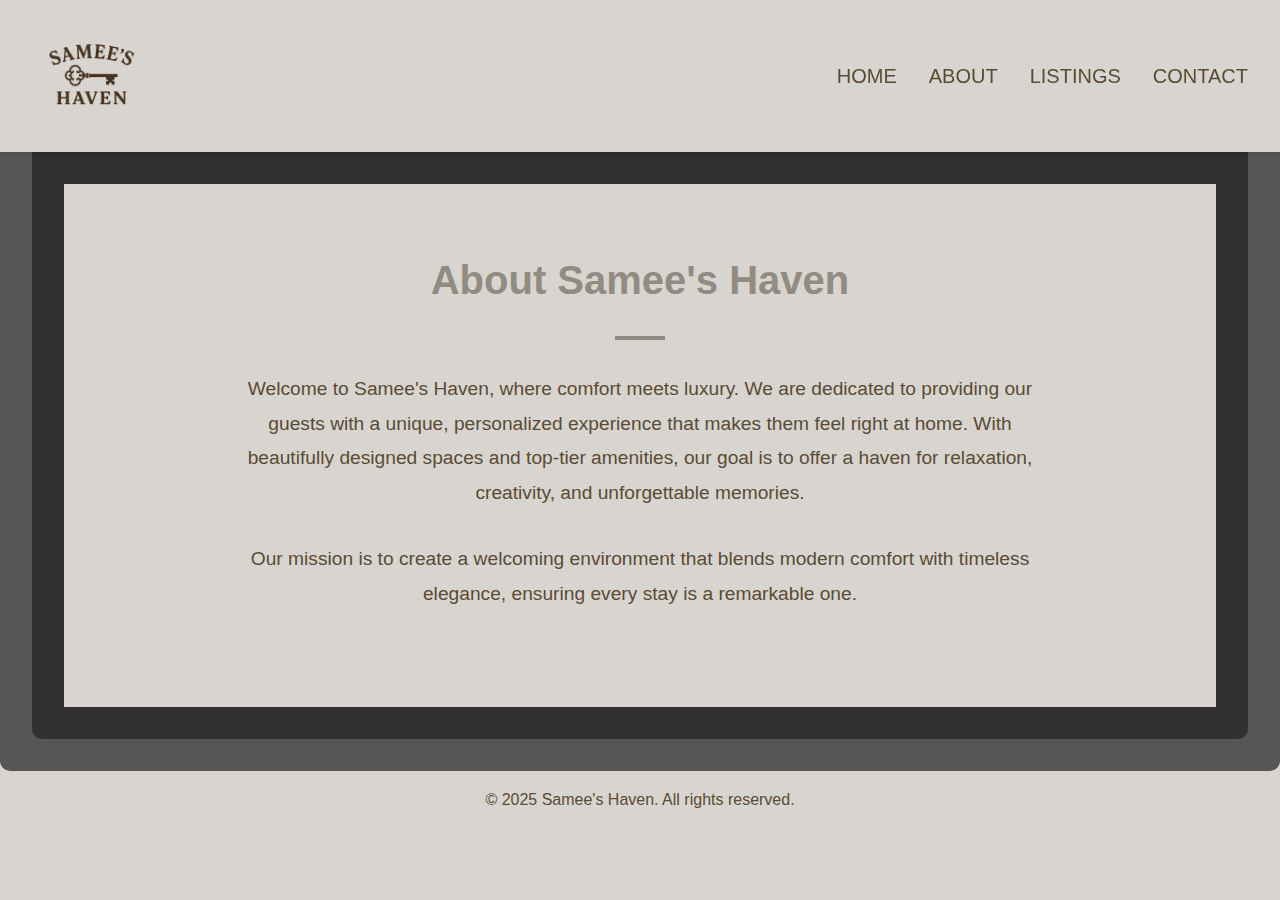
<file: About.html>
<!DOCTYPE html>
<html lang="en">
<head>
  <meta charset="UTF-8" />
  <meta name="viewport" content="width=device-width, initial-scale=1.0" />
  <title>Samee's Haven-About</title>
    <style>
    :root {
  --primary-color: #d8d5d0;
  --accent-color: #928b81;
  --text-color: #5a4b34;
  --font-family: 'Rockwell', Tahoma, Geneva, Verdana, sans-serif;
}

* {
  margin: 0;
  padding: 0;
  box-sizing: border-box;
}

body {
  font-family: var(--font-family);
  background-color: var(--primary-color);
  color: var(--text-color);
  line-height: 1.6;
}

.navbar {
  background-color: var(--primary-color);
  display: flex;
  justify-content: space-between;
  align-items: center;
  padding: 1rem 2rem;
  position: fixed; /* Fix the header to the top */
  top: 0; /* Position it at the top */
  left: 0; /* Align it to the left */
  width: 100%; /* Ensure the navbar spans the full width of the viewport */
  z-index: 1000; /* Ensure it appears on top of other content */
  box-shadow: 0 2px 5px rgba(0, 0, 0, 0.1);
  opacity: ease-in-out;
}

.logo {
  display: flex;
  align-items: center;
}

.logo img {
  height: 120px;
}

.nav-links {
  list-style: none;
  display: flex;
  gap: 2rem;
}

.nav-links a {
  text-decoration: none;
  color: var(--text-color);
  font-weight: 500;
  transition: color 0.3s ease;
  font-size: 20px;
}

.nav-links a:hover {
  color: var(--accent-color);
}

.hero {
  height: 120vh;
  display: flex;
  justify-content: center;
  align-items: center;
  background-image: url('Images/Room_Placeholder.jpg');
  background-size: cover;
  background-repeat: no-repeat;
  background-position: center;
  text-align: center;
}

.hero-content {
  background-color: rgba(33, 32, 32, 0.7);
  padding: 2rem;
  border-radius: 10px;
}

.hero-content h1 {
  font-size: 2rem;
  color: var(--accent-color);
  margin-bottom: 1rem;
}

.hero-content p {
  font-size: 1.2rem;
  margin-bottom: 1.5rem;
}

.btn {
  background-color: var(--accent-color);
  color: var(--primary-color);
  padding: 0.75rem 1.5rem;
  text-decoration: none;
  border-radius: 5px;
  font-weight: bold;
  transition: background-color 0.3s ease;
}

.btn:hover {
  background-color: #786950;
}

.footer {
  text-align: center;
  padding: 1rem;
  background-color: var(--primary-color);
  border-top: none;
}

.footer p {
  color: var(--text-color);
}

.listings-heading {
  text-align: center;
  padding: 2rem;
}

.listings-heading h1 {
  color: var(--accent-color);
  font-size: 2.5rem;
}

.listings-grid {
  display: grid;
  grid-template-columns: repeat(auto-fit, minmax(250px, 1fr));
  gap: 2rem;
  padding: 2rem;
  background-color: rgba(0, 0, 0, 0.7);
}

.listing-card {
  background-color: #111;
  border: 1px solid var(--accent-color);
  border-radius: 10px;
  overflow: hidden;
  text-align: center;
  transition: transform 0.3s ease;
}

.listing-card img {
  width: 100%;
  height: 200px;
  object-fit: cover;
}

.listing-card h3 {
  color: var(--accent-color);
  margin: 0.5rem 0;
}

.listing-card p {
  color: var(--text-color);
  margin-bottom: 1rem;
}

.listing-card:hover {
  transform: scale(1.03);
}

.logobig-section {
  background-color: var(--primary-color);
  padding: 2rem;
  text-align: center;
  border-bottom: none;
}

.logobig-section img {
  width: 300px;
  margin-bottom: 1rem;
}


    .about-section {
      padding: 4rem 2rem;
      background-color: var(--primary-color);
      text-align: center;
      margin-top: 120px; /* Offset for fixed navbar */
    }

    .about-section h2 {
      font-size: 2.5rem;
      color: var(--accent-color);
      margin-bottom: 1.5rem;
    }

    .about-section p {
      font-size: 1.2rem;
      max-width: 800px;
      margin: 0 auto 2rem auto;
      color: var(--text-color);
      line-height: 1.8;
    }

    .about-section hr {
      width: 50px;
      border: 2px solid var(--accent-color);
      margin: 1rem auto 2rem auto;
    }
   </style>
</head>
<body>
  <header class="navbar">
     <div class="logo">
      <img src="Images/Logo.PNG" alt="LuxStay Logo">
    </div>
    <nav>
      <ul class="nav-links">
         <li><a href="Home.html">HOME</a></li>
        <li><a href="About.html">ABOUT</a></li>
        <li><a href="Listings.html">LISTINGS</a></li>
        <li><a href="Contact.html">CONTACT</a></li>
      </ul>
    </nav>
  </header>

  <main class="hero-content">
    <section class="hero-content">
        <section class="about-section">
    <h2>About Samee's Haven</h2>
    <hr />
    <p>
      Welcome to Samee's Haven, where comfort meets luxury. We are dedicated to providing our guests with a unique, personalized experience that makes them feel right at home. With beautifully designed spaces and top-tier amenities, our goal is to offer a haven for relaxation, creativity, and unforgettable memories.
    </p>
    <p>
      Our mission is to create a welcoming environment that blends modern comfort with timeless elegance, ensuring every stay is a remarkable one.
    </p>
  </section>
     
    </section>
  </main>

  <footer class="footer">
    <p>&copy; 2025 Samee's Haven. All rights reserved.</p>
  </footer>
</body>
</html>
</file>
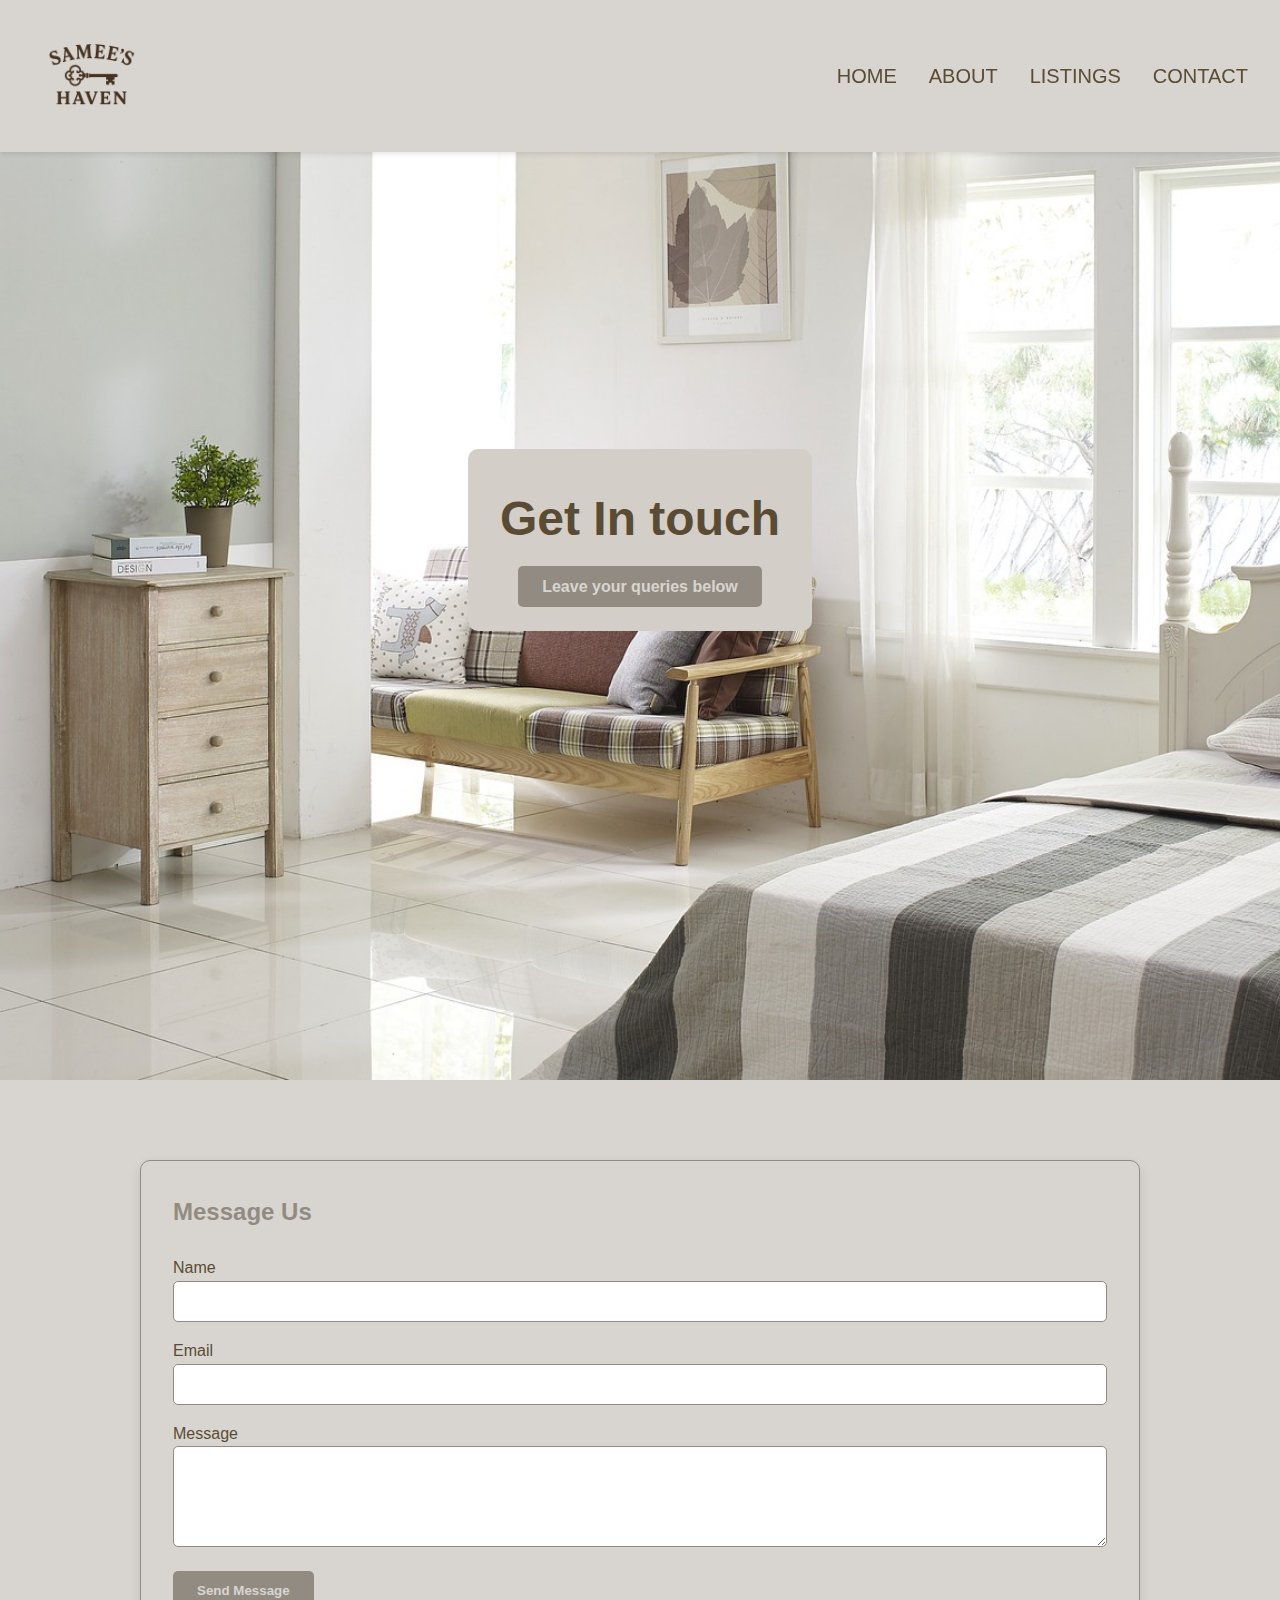
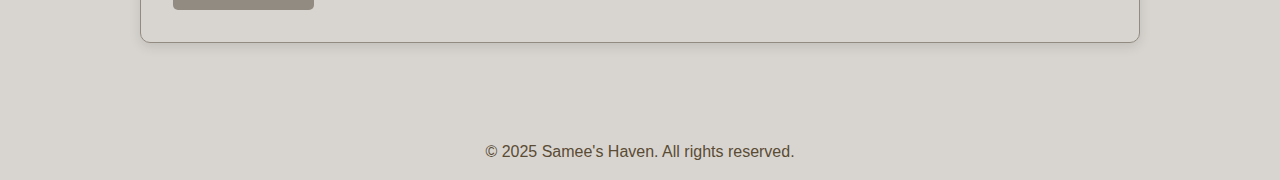
<file: Contact.html>
<!DOCTYPE html>
<html lang="en">
<head>
  <meta charset="UTF-8" />
  <meta name="viewport" content="width=device-width, initial-scale=1.0" />
  <title>Samee's Haven</title>
   <style>
    :root {
  --primary-color: #d8d5d0;
  --accent-color: #928b81;
  --text-color: #5a4b34;
  --font-family: 'Rockwell', Tahoma, Geneva, Verdana, sans-serif;
}

* {
  margin: 0;
  padding: 0;
  box-sizing: border-box;
}

body {
  font-family: var(--font-family);
  background-color: var(--primary-color);
  color: var(--text-color);
  line-height: 1.6;
}

.navbar {
  background-color: var(--primary-color);
  display: flex;
  justify-content: space-between;
  align-items: center;
  padding: 1rem 2rem;
  position: fixed; /* Fix the header to the top */
  top: 0; /* Position it at the top */
  left: 0; /* Align it to the left */
  width: 100%; /* Ensure the navbar spans the full width of the viewport */
  z-index: 1000; /* Ensure it appears on top of other content */
  box-shadow: 0 2px 5px rgba(0, 0, 0, 0.1);
  transition: top 0.3s ease;
  opacity: ease-in-out;
}

.logo {
  display: flex;
  align-items: center;
}

.logo img {
  height: 120px;
}

.nav-links {
  list-style: none;
  display: flex;
  gap: 2rem;
}

.nav-links a {
  text-decoration: none;
  color: var(--text-color);
  font-weight: 500;
  transition: color 0.3s ease;
  font-size: 20px;
}

.nav-links a:hover {
  color: var(--accent-color);
}

   .menu-toggle {
      display: none;
      font-size: 2rem;
      cursor: pointer;
    }

.hero {
  height: 120vh;
  display: flex;
  justify-content: center;
  align-items: center;
  background-image: url('Images/Room_Placeholder.jpg');
  background-size: cover;
  background-repeat: no-repeat;
  background-position: center;
  text-align: center;
}

.hero-content {
  background-color: rgba(211, 206, 199, 100);
  padding: 2rem;
  border-radius: 10px;
}

.hero-content h1 {
  font-size: 3rem;
  color: var(--text-color);
  margin-bottom: 1rem;
}

.hero-content p {
  font-size: 1.2rem;
  margin-bottom: 1.5rem;
}

.btn {
  background-color: var(--accent-color);
  color: var(--primary-color);
  padding: 0.75rem 1.5rem;
  text-decoration: none;
  border-radius: 5px;
  font-weight: bold;
  transition: background-color 0.3s ease;
}

.btn:hover {
  background-color: var(--text-color);
}

.footer {
  text-align: center;
  padding: 1rem;
  background-color: var(--primary-color);
  border-top: none;
}

.footer p {
  color: var(--text-color);
}

.contact-wrapper {
  background-color: var(--primary-color);
  padding: 5rem 1rem;
  display: flex;
  justify-content: center;
  align-items: center;
}

.contact-section {
  width: 90%;
  max-width: 1000px;
  padding: 2rem;
  background-color: var(--primary-color);
  border-radius: 10px;
  box-shadow: 0 4px 12px rgba(0,0,0,0.1);
  color: var(--text-color);
  border: 1px solid var(--accent-color);
}

.contact-section h2 {
  color: var(--accent-color);
  margin-bottom: 1.5rem;
}

.contact-section input,
.contact-section textarea {
  width: 100%;
  padding: 0.75rem;
  border: 1px solid var(--accent-color);
  border-radius: 5px;
  margin-bottom: 1rem;
}

.contact-section button {
  background-color: var(--accent-color);
  color: var(--primary-color);
  padding: 0.75rem 1.5rem;
  border: none;
  border-radius: 5px;
  cursor: pointer;
  font-weight: bold;
}

.contact-section button:hover {
  background-color:  var(--text-color);;
}

.logobig-section img {
  width: 300px;
  margin-bottom: 1rem;
}


     @media (max-width: 768px) {
      .nav-links {
        flex-direction: column;
        gap: 1rem;
        position: absolute;
        top: 100%;
        right: 0;
        background-color: var(--primary-color);
        padding: 1rem;
        width: 100%;
        display: none;
      }

      .navbar.active .nav-links {
        display: flex;
      }
         .navbar {
        padding: 1rem;
      }

      .logo img {
        height: 80px;
      }

      .menu-toggle {
        display: block;
      }

      .hero-content h1 {
        font-size: 2rem;
      }

      .hero-content p {
        font-size: 1rem;
      }
    }

     @media (max-width: 768px) {
      .nav-links {
        flex-direction: column;
        gap: 1rem;
        position: absolute;
        top: 100%;
        right: 0;
        background-color: var(--primary-color);
        padding: 1rem;
        width: 100%;
        display: none;
      }

      .navbar.active .nav-links {
        display: flex;
      }
         .navbar {
        padding: 1rem;
      }

      .logo img {
        height: 80px;
      }

      .menu-toggle {
        display: block;
      }

      .hero-content h1 {
        font-size: 2rem;
      }

      .hero-content p {
        font-size: 1rem;
      }
    }

   </style>
</head>
<body>
  <header class="navbar">
    <div class="logo">
      <img src="Images/Logo.PNG" alt="LuxStay Logo">
    </div>
    <nav>
       <div class="menu-toggle" onclick="toggleMenu()">☰</div>
      <ul class="nav-links">
        <li><a href="Home.html">HOME</a></li>
        <li><a href="About.html">ABOUT</a></li>
        <li><a href="Listings.html">LISTINGS</a></li>
        <li><a href="Contact.html">CONTACT</a></li>
      </ul>
    </nav>
  </header>

  <main>

    
   <section class="hero">
      <div class="hero-content">
        <h1>Get In touch </h1>
        <!-- Modify the Browse Listings button to trigger scroll behavior with JavaScript -->
        <a href="javascript:void(0);" class="btn" id="browse-btn">Leave your queries below</a>
      </div>
    </section>

    <!-- Contact Section with an id to allow smooth scrolling -->
    <section class="contact-wrapper" id="contact-section">
      <div class="contact-section">
        <h2>Message Us</h2>
        <form action="https://formspree.io/f/mjkwodaz" method="POST">
          <label for="name">Name</label>
          <input type="text" name="name" id="name" required>

          <label for="email">Email</label>
          <input type="email" name="email" id="email" required>

          <label for="message">Message</label>
          <textarea name="message" id="message" rows="5" required></textarea>

          <button type="submit">Send Message</button>
        </form>
      </div>
      
    </section>
    

    <!-- Combined Logo and Footer Section -->
    
      <footer class="footer">
        <p>&copy; 2025 Samee's Haven. All rights reserved.</p>
      </footer>
  </main>

  <script>
    // Get the button element and the contact section
    const browseBtn = document.getElementById('browse-btn');
    const contactSection = document.getElementById('contact-section');

    // Add click event to the button
    browseBtn.addEventListener('click', () => {
      // Scroll to the contact section smoothly
      contactSection.scrollIntoView({
        behavior: 'smooth'
      });
    });
  </script>


  <script>
    function toggleMenu() {
      const navbar = document.querySelector('.navbar');
      navbar.classList.toggle('active');
    }
  </script>
</body>
</html>
</file>
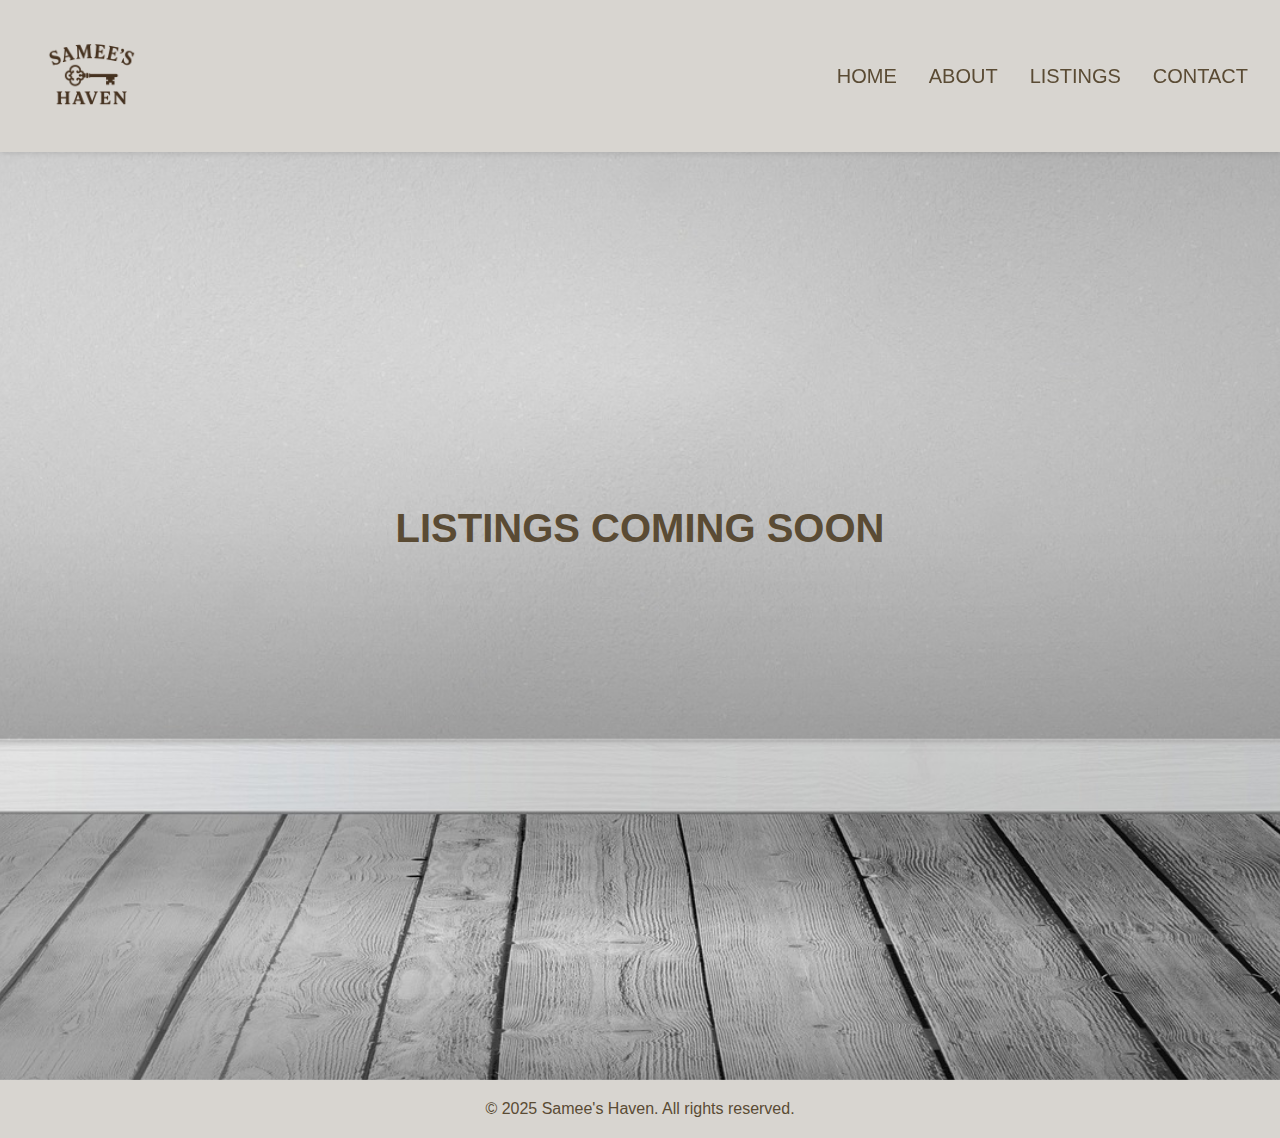
<file: Listings.html>
<!DOCTYPE html>
<html lang="en">
<head>
  <meta charset="UTF-8" />
  <meta name="viewport" content="width=device-width, initial-scale=1.0" />
  <title>Samee's Haven-About</title>
    <style>
    :root {
  --primary-color: #d8d5d0;
  --accent-color: #928b81;
  --text-color: #5a4b34;
  --font-family: 'Rockwell', Tahoma, Geneva, Verdana, sans-serif;
}

* {
  margin: 0;
  padding: 0;
  box-sizing: border-box;
}

body {
  font-family: var(--font-family);
  background-color: var(--primary-color);
  color: var(--text-color);
  line-height: 1.6;
}

.navbar {
  background-color: var(--primary-color);
  display: flex;
  justify-content: space-between;
  align-items: center;
  padding: 1rem 2rem;
  position: fixed; /* Fix the header to the top */
  top: 0; /* Position it at the top */
  left: 0; /* Align it to the left */
  width: 100%; /* Ensure the navbar spans the full width of the viewport */
  z-index: 1000; /* Ensure it appears on top of other content */
  box-shadow: 0 2px 5px rgba(0, 0, 0, 0.1);
  opacity: ease-in-out;
}

.logo {
  display: flex;
  align-items: center;
}

.logo img {
  height: 120px;
}

.nav-links {
  list-style: none;
  display: flex;
  gap: 2rem;
}

.nav-links a {
  text-decoration: none;
  color: var(--text-color);
  font-weight: 500;
  transition: color 0.3s ease;
  font-size: 20px;
}

.nav-links a:hover {
  color: var(--accent-color);
}


    .menu-toggle {
      display: none;
      font-size: 2rem;
      cursor: pointer;
    }
.hero {
  height: 120vh;
  display: flex;
  justify-content: center;
  align-items: center;
  background-image: url('Images/Pic2.jpg');
  background-size: cover;
  background-repeat: no-repeat;
  background-position: center;
  text-align: center;
}

.hero-content {
 display: flex;
}

.hero-content h1 {
  font-size: 2rem;
  margin-bottom: 1rem;
}

.hero-content p {
  font-size: 1.2rem;
  margin-bottom: 1.5rem;
}

.btn {
  background-color: var(--accent-color);
  color: var(--primary-color);
  padding: 0.75rem 1.5rem;
  text-decoration: none;
  border-radius: 5px;
  font-weight: bold;
  transition: background-color 0.3s ease;
}

.btn:hover {
  background-color: #786950;
}

.footer {
  text-align: center;
  padding: 1rem;
  background-color: var(--primary-color);
  border-top: none;
}

.footer p {
  color: var(--text-color);
}

.listings-heading {
  text-align: center;
  padding: 2rem;
}

.listings-heading h1 {
  color: var(--accent-color);
  font-size: 2.5rem;
}

.listings-grid {
  display: grid;
  grid-template-columns: repeat(auto-fit, minmax(250px, 1fr));
  gap: 2rem;
  padding: 2rem;
  background-color: rgba(0, 0, 0, 0.7);
}

.listing-card {
  background-color: #111;
  border: 1px solid var(--accent-color);
  border-radius: 10px;
  overflow: hidden;
  text-align: center;
  transition: transform 0.3s ease;
}

.listing-card img {
  width: 100%;
  height: 200px;
  object-fit: cover;
}

.listing-card h3 {
  color: var(--accent-color);
  margin: 0.5rem 0;
}

.listing-card p {
  color: var(--text-color);
  margin-bottom: 1rem;
}

.listing-card:hover {
  transform: scale(1.03);
}

.logobig-section {
  background-color: var(--primary-color);
  padding: 2rem;
  text-align: center;
  border-bottom: none;
}

.logobig-section img {
  width: 300px;
  margin-bottom: 1rem;
}


    .about-section {
      padding: 4rem 2rem;

      text-align: center;
    }

    .about-section h2 {
      font-size: 2.5rem;
      margin-bottom: 1.5rem;
    }

    .about-section p {
      font-size: 1.2rem;
      max-width: 800px;
      margin: 0 auto 2rem auto;
      line-height: 1.8;
    }

    .about-section hr {
      width: 50px;
      margin: 1rem auto 2rem auto;
    }

     @media (max-width: 768px) {
      .nav-links {
        flex-direction: column;
        gap: 1rem;
        position: absolute;
        top: 100%;
        right: 0;
        background-color: var(--primary-color);
        padding: 1rem;
        width: 100%;
        display: none;
      }

      .navbar.active .nav-links {
        display: flex;
      }
         .navbar {
        padding: 1rem;
      }

      .logo img {
        height: 80px;
      }

      .menu-toggle {
        display: block;
      }

      .hero-content h1 {
        font-size: 2rem;
      }

      .hero-content p {
        font-size: 1rem;
      }
    }

   </style>
</head>
<body>
  <header class="navbar">
     <div class="logo">
      <img src="Images/Logo.PNG" alt="LuxStay Logo">
    </div>
      <nav>
      <div class="menu-toggle" onclick="toggleMenu()">☰</div>
      <ul class="nav-links">
        <li><a href="Home.html">HOME</a></li>
        <li><a href="About.html">ABOUT</a></li>
        <li><a href="Listings.html">LISTINGS</a></li>
        <li><a href="Contact.html">CONTACT</a></li>
      </ul>
    </nav>
  </header>

  <main class="hero">
    <section class="hero-content">
        <section class="about-section">
    <h2>LISTINGS COMING SOON</h2>
   
  </section>
     
    </section>
  </main>

  <footer class="footer">
    
    <p>&copy; 2025 Samee's Haven. All rights reserved.</p>
  </footer>
   <script>
    function toggleMenu() {
      const navbar = document.querySelector('.navbar');
      navbar.classList.toggle('active');
    }
  </script>
</body>
</html>
</file>
